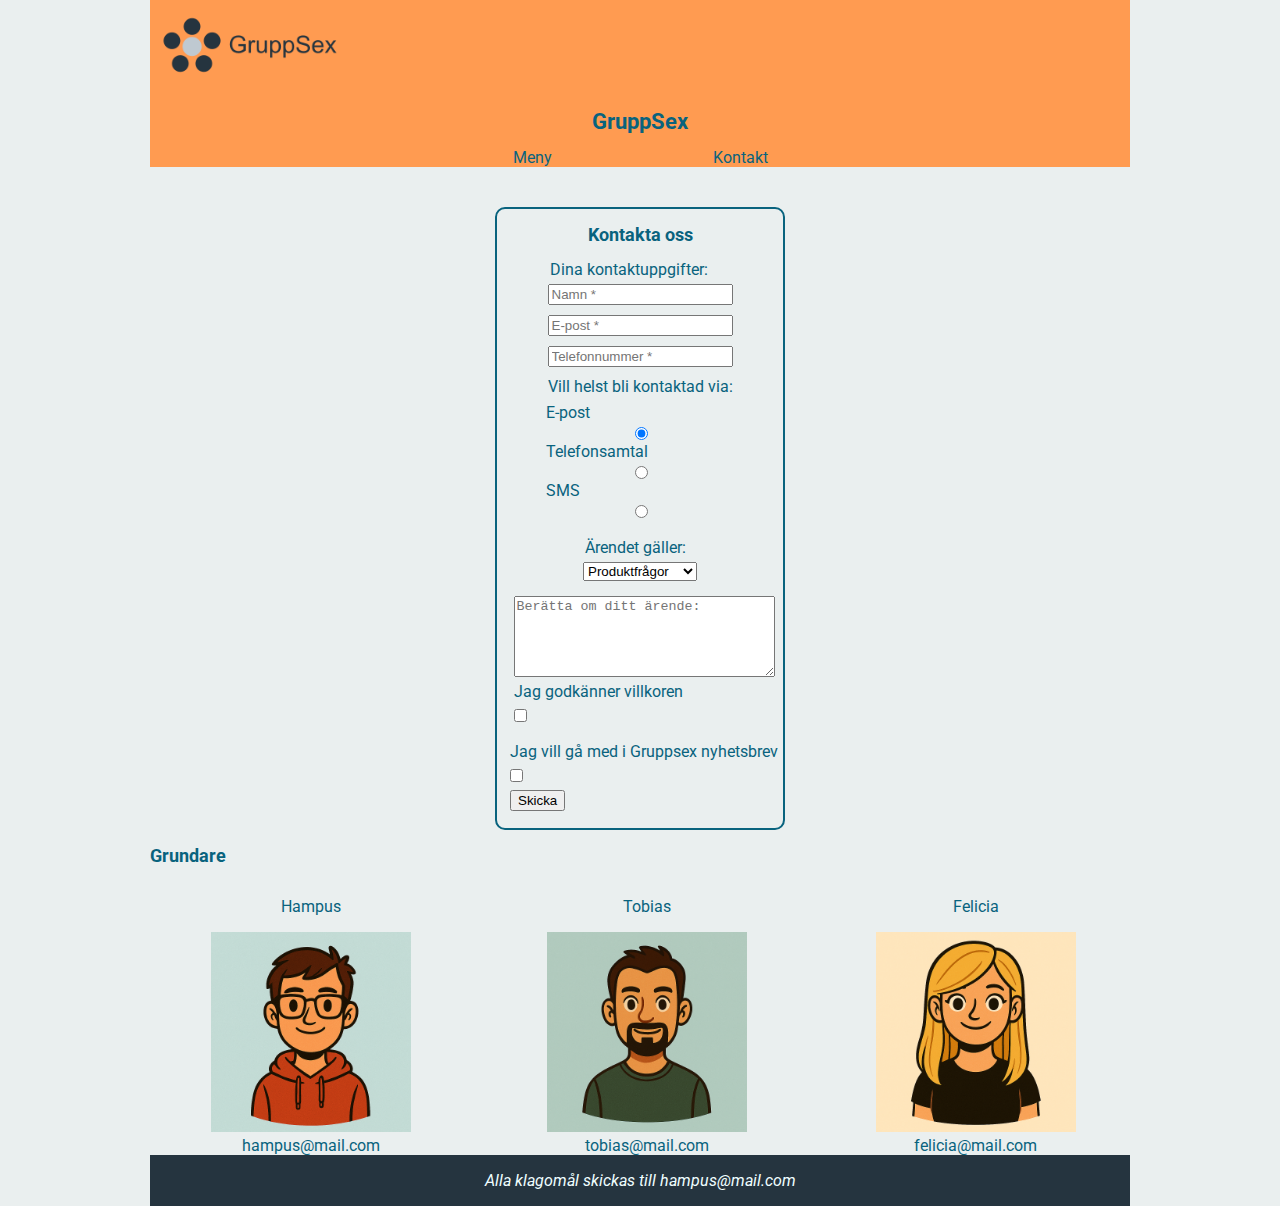
<file: kontakt.html>
<!DOCTYPE html>
<html lang="sv">

<head>
  <meta charset="UTF-8">
  <meta name="viewport" content="width=device-width, initial-scale=1.0">
  <title>Kontakt - GruppSex</title>
  <link rel="stylesheet" href="css/stylesheet.css">
</head>
<!--Head är standard. Ändra bara på title och sedan copypasta-->

<body>
  <header>
    <a href="index.html">
      <!--Loggan är gjord med vektorgrafik så det går fort ta fram en ny om denna blir för pixlig-->
      <img src="bilder/LoggaTextLiten.png" alt="GruppSex loggotyp. Fem blåa cirklar i form av en blomma.">
    </a>
    <h1><a href="index.html">GruppSex</a></h1>
    <!--Läng i h1 för att smidigt ta sig tillbaka till hem igen-->
    <nav id="menu">
      <div class="dropdown-container">
        <a href="#">Meny</a>
        <div class="dropdown">
          <a href="index.html">Hem</a>
          <a href="#">Skapa annons</a>
          <a href="#">Villkor</a>
          <a href="#">Gratis bitcoin</a>
        </div>
      </div>
      <a href="kontakt.html">Kontakt</a>

    </nav>
  </header>
  <main>
    <!--formuläret utgör majoriteten av sidan, därför ligger det i en artikelklass-->
    <article class="formular">
      <form>
        <h2>Kontakta oss</h2>

        <div> <!--div:ar för enklare styling i css-->
          <fieldset class="kontakt">
            <legend>Dina kontaktuppgifter:</legend>
            <label for="Namn"></label>
            <input type="text" id="Namn" name="Namn" placeholder="Namn *" required>

            <label for="E-post"></label>
            <input type="email" id="E-post" name="E-post" placeholder="E-post *" required>

            <label for="Telefon"></label>
            <input type="tel" id="Telefon" name="Telefon" placeholder="Telefonnummer *" required>
          </fieldset>
          <!--Lägger till Required för att säkerstäla att vi får de viktigaste uppgifterna-->
        </div>

        <div>
          <fieldset class="radioknappar">
            <legend>Vill helst bli kontaktad via:</legend>
            <label for="mail">E-post</label>
            <input type="radio" id="mail" name="kontaktadVia" value="mejl" checked="checked">
            <label for="samtal">Telefonsamtal</label>
            <input type="radio" id="samtal" name="kontaktadVia" value="samtal">
            <label for="SMS">SMS</label>
            <input type="radio" id="SMS" name="kontaktadVia" value="sms">
          </fieldset>
        </div>

        <div>
          <fieldset class="option">
            <legend>Ärendet gäller:</legend>
            <label for="Amne"></label>
            <select id="Amne">
              <option value="Produkt">Produktfrågor</option>
              <option value="feedback">Feedback</option>
              <option value="frågor">Allmäna Frågor</option>
              <option value="övrigt">Övrigt</option>
            </select>
          </fieldset>
        </div>

        <div>
          <fieldset class="meddelande">
            <label for="Meddelande"></label>
            <textarea id="Meddelande" name="Meddelande" rows="5" cols="30" placeholder="Berätta om ditt ärende:"></textarea>
            <!--textarea för större kommentarsfält-->

            <label for="GDPR">Jag godkänner villkoren</label>
            <input type="checkbox" id="GDPR" name="GDPR" value="Användarvillkor" required>
          </fieldset>
        </div>

        <div>
          <fieldset class="villkor">
          <label for="nyhetsbrev">Jag vill gå med i Gruppsex nyhetsbrev</label>
          <input type="checkbox" id="nyhetsbrev" name="nyhetsbrev" value="Nyhetsbrev">
          <input type="submit" value="Skicka">
          </fieldset>
        </div>
      </form>

      <h2>Grundare</h2>
      <section class="founders">
        <div>
          <p>Hampus</p>
          <img class="founderimg" src="bilder/hampus.png" alt="Grundare Hampus">
          <a href="mailto:hampus@mail.com">hampus@mail.com</a>
        </div>
        <div>
          <p>Tobias</p>
          <img class="founderimg" src="bilder/tobias.png" alt="Grundare Tobias">
          <a href="mailto:tobias@mail.com">tobias@mail.com</a>
        </div>
        <div>
          <p>Felicia</p>
          <img class="founderimg" src="bilder/felicia.png" alt="Grundare Felicia">
          <a href="mailto:felicia@mail.com">felicia@mail.com</a>
        </div>
    </article>

  </main>

  <footer>
    <!-- footer mest för att demonstrera -->
    <p><i>Alla klagomål skickas till <a href="mailto:hampus@mail.com">hampus@mail.com</a></i></p>
  </footer>
</body>

</html>
</file>
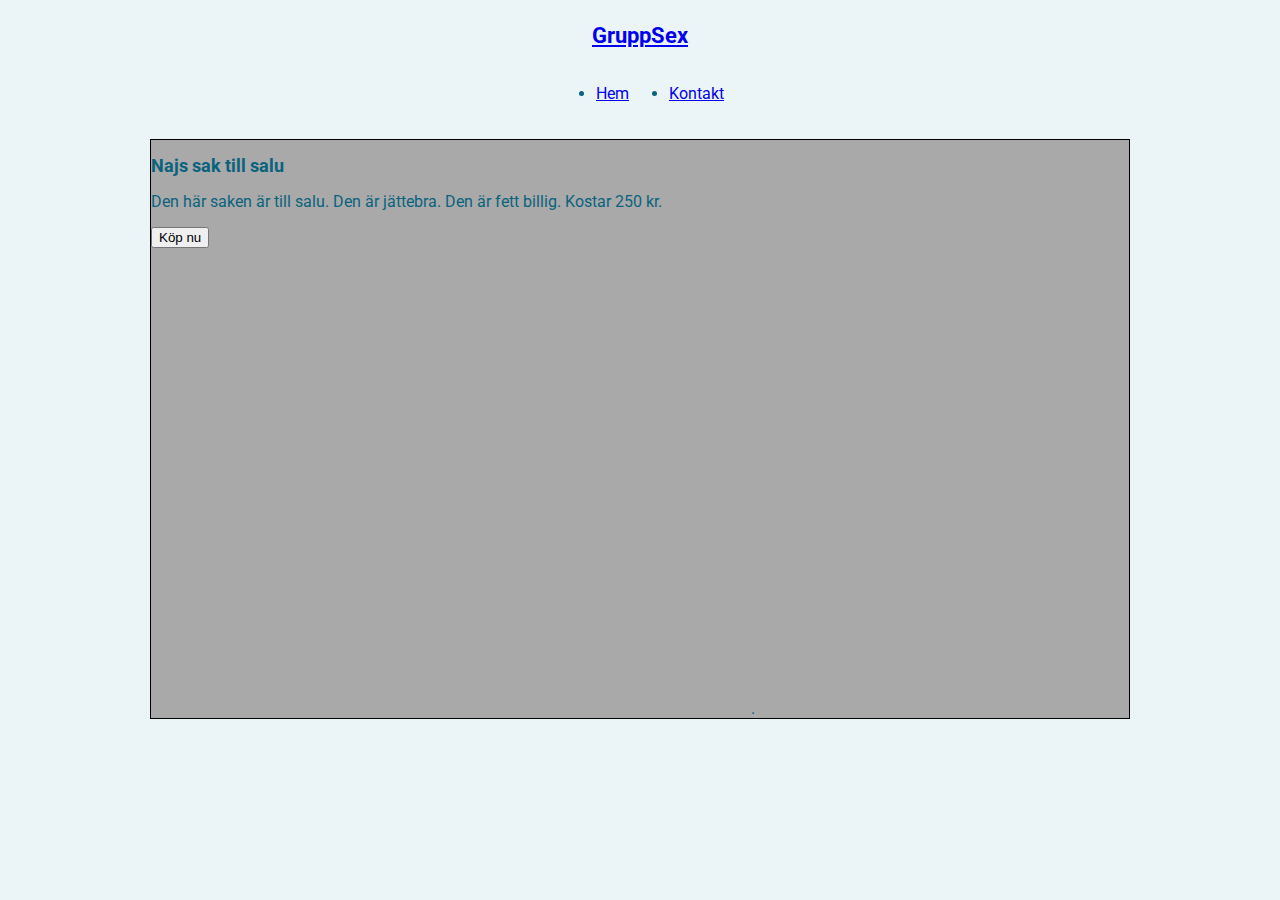
<file: till_salu.html>
<!DOCTYPE html>
<html lang="sv">
<head>
  <meta charset="UTF-8">
  <meta name="viewport" content="width=device-width, initial-scale=1.0">
  <link rel="stylesheet" href="stylesheet.css">

  <title>Produkt - GruppSex</title>
</head>
<body>
  <header>
    <h1><a href="index.html">GruppSex</a></h1>
    <nav>
      <ul>
          <li><a href="index.html">Hem</a></li>
          <li><a href="kontakt.html">Kontakt</a></li>
      </ul>
    </nav>
  </header>
  <main>
    <div id="till_salu"></div>
    <article>
      <section><h2>Najs sak till salu</h2>
      <p>Den här saken är till salu. Den är jättebra. Den är fett billig. Kostar 250 kr. </p> <button type="button">Köp nu</button> </p>
      <iframe src="https://www.google.com/maps/embed?pb=!1m18!1m12!1m3!1d2024.9856969831997!2d13.314662312522728!3d59.500002697242095!2m3!1f0!2f0!3f0!3m2!1i1024!2i768!4f13.1!3m3!1m2!1s0x46434a45b9ab29a1%3A0x46c71d2358d42ec5!2sWillys%20Hemma%20Kil!5e0!3m2!1ssv!2sse!4v1769690774056!5m2!1ssv!2sse" width="600" height="450" style="border:0;" allowfullscreen="" loading="lazy" referrerpolicy="no-referrer-when-downgrade"></iframe></a>.
    </article>
  </main>
</body>
</html>
</file>
<file: css/stylesheet.css>
@import url('https://fonts.googleapis.com/css2?family=Roboto:ital,wght@0,100..900;1,100..900&display=swap');

:root {
  display: flex;
  justify-content: center;
  --color-1: #09637E;
  --color-2: #088395;
  --color-3: #BFC9D1;
  --color-4: #EAEFEF;
  --header-color: #FF9B51;
  --header-color-darker: #EE9A50;
  --footer-color: #25343F;
  /*Färger tagna från https://colorhunt.co/palette/eaefefbfc9d125343fff9b51*/
}

* {
  box-sizing: border-box;
}

#container {
  display: flex;
  flex-direction: column;
  justify-content: center;
  align-self: center;
  align-items: center;
  width: 100%;
}

#content {
  display: flex;
  flex-direction: row;
  width: 100%;
  gap: 10px;
}

body {
  font-family: "Roboto", sans-serif;
  display: flex;
  flex-direction: column;
  align-items: center;
  align-self: center;
  width: 980px;
  background-color: var(--color-4);
  color: var(--color-1);
  margin: 0;
}

aside {
  flex-basis: 100px;
  flex-shrink: 0;
  padding-top: 10px;
  border: 1px solid black;
  border-radius: 10px;
}

header {
  width: 100%;
  background-color: var(--header-color);
}
footer{
  width: 100%;
  background-color: var(--footer-color);
  text-align: center;
  color: azure;
}

h1 {
  /*color: var(--header-color);*/
  font-size: 22px;
  text-align: center;
}

h2 {
  font-size: 18px;
}

#menu {
  display: flex;
  flex-direction: row;
  justify-content: center;
  gap: 50px;
}


.dropdown-container {
  position: relative;
  width: 150px;
}

.dropdown-container:hover .dropdown {
  display: flex;
}

.dropdown {
  /* gömmer allt i klassen by default 
    posi
  */
  display: none;
  flex-direction: column;
  position: absolute;
  top: 100%;
  width: 100%;
  background-color: #FF9B51;
  border: 1px solid black;
}

.dropdown > a {
  margin-top: 5px;
  width: 100%;
}

.dropdown > a:hover {
  background-color: var(--header-color-darker);

} 

table, td, th {
  border: 1px solid black;
}
/*Flera element ändrade sammtidigt. Smidigt!*/

li {
  margin: 20px;
}

a {
  color: inherit;
  text-decoration: none;
}

main {
  display: flex;
  flex-direction: column;
  flex-grow: 1;
  flex-shrink: 1;
  
  width: 100%;
}

article {
  border: 1px solid black;
  background-color: var(--color-3);
  
}

a img {
  width: 200px;
}

button {
  width: 20%;
}

#Bild {
  width: 250px;
}

#GoogleMaps_link {
  height: 450px;
}

.indexItemImg {
  width: 50px;
}

.indexItemContainer {
  display: flex;
  flex-direction: column;
}

.indexArticle {
  width: 100%;
  height: 100%;
  display: flex;
  flex-direction: row;
  padding: 5px;
  
}

.founders {
  display: flex;
  flex-direction: row;
  gap: 20px;
  text-align: center;
}

.founderimg {
  width: 200px;
}

.annonsContainer {
  display: flex;
  flex-direction: row;
}

.tillSaluText {
  display: flex;
  flex-direction: column;
}

main > article.indexArticle > a {
  display: block;
}

article.formular {
  border: transparent;
  background-color: transparent;
  margin-top: 40px;
}

form {
  display: flex;
  flex-direction: column;
  justify-content: center;
  align-items: center;
  border: 2px solid var(--color-1);
  border-radius: 10px;
  width: fit-content;
  height: fit-content;
  align-content: center;
  justify-content: center;
  margin: 0 auto;
  padding: 0;
}

.kontakt {
  display: flex;
  flex-direction: column;
  justify-items: center;
  align-items: center;
  gap: 5px;
  margin-bottom: 10px;
  padding: 0;
  border: transparent;
}

.radioknappar {
  display: flex;
  flex-direction: column;
  gap: 2px;
  margin: 0;
  padding-top: 7px;
  border: transparent;
}

input[type="radio"] {
  vertical-align: top;
  align-items: start;
}

.option {
  display: flex;
  flex-direction: column;
  justify-items: first baseline;
  align-items: first baseline;
  gap: 5px;
  margin-top: 10px;
  margin-bottom: 10px;
  padding: 0;
  border: transparent;
}

.meddelande {
  display: flex;
  flex-direction: column;
  justify-items: first baseline;
  align-items: first baseline;
  gap: 5px;
  margin: 0;
  padding: 0;
  border: transparent;
}

.villkor {
  display: flex;
  flex-direction: column;
  justify-items: first baseline;
  align-items: first baseline;
  gap: 5px;
  margin-top: 10px;
  margin-bottom: 10px;
  padding: 7px;
  border: transparent;
}
</file>
<file: stylesheet.css>
@import url('https://fonts.googleapis.com/css2?family=Roboto:ital,wght@0,100..900;1,100..900&display=swap');

:root {
  display: flex;
  justify-content: center;
  --color-1: #09637E;
  --color-2: #088395;
  --color-3: #7AB2B2;
  --color-4: #EBF4F6;
}

#container {
  display: flex;
  flex-direction: column;
  justify-content: center;
  align-self: center;
  align-items: center;
  width: 100%;
}

#content {
  display: flex;
  flex-direction: row;
  width: 100%;
  gap: 10px;
}

body {
  font-family: "Roboto", sans-serif;
  display: flex;
  flex-direction: column;
  align-items: center;
  align-self: center;
  width: 980px;
  background-color: var(--color-4);
  color: var(--color-1);
}

aside {
  flex-basis: 100px;
  flex-shrink: 0;
  background-color: yellow;
  padding-top: 10px;
}

header {
  width: 100%;
}

h1 {
  color: var(--color-3);
  font-size: 22px;
  text-align: center;
}

h2 {
  font-size: 18px;
}

ul {
  display: flex;
  flex-direction: row;
  justify-content: center;
}

li {
  margin: 20px;
}

main {
  display: flex;
  flex-direction: column;
  flex-grow: 1;
  flex-shrink: 1;
  background-color: darkgray;
  width: 100%;
}

article {
  border: 1px solid black;
}

a img {
  width: 200px;
}

.indexItemImg {
  width: 50px;
}

.indexItemContainer {
  display: flex;
  flex-direction: column;
}

.indexArticle {
  display: flex;
  flex-direction: row;
  padding: 5px;
}

.buttonTillSalu {
background-color: var(--color-4);
border: black;
color: black;
padding: 10px;
text-align: center;
border-radius: 5px;
width: 65px;
flex-direction:row;
}

.tillSaluText {
  font-family: "Roboto", sans-serif;
  display: flex;
  flex-direction: row;
  align-items: center;
  align-self: center;
  padding: auto;
  width: 980px;
  color: var(--color-1);
}
</file>
